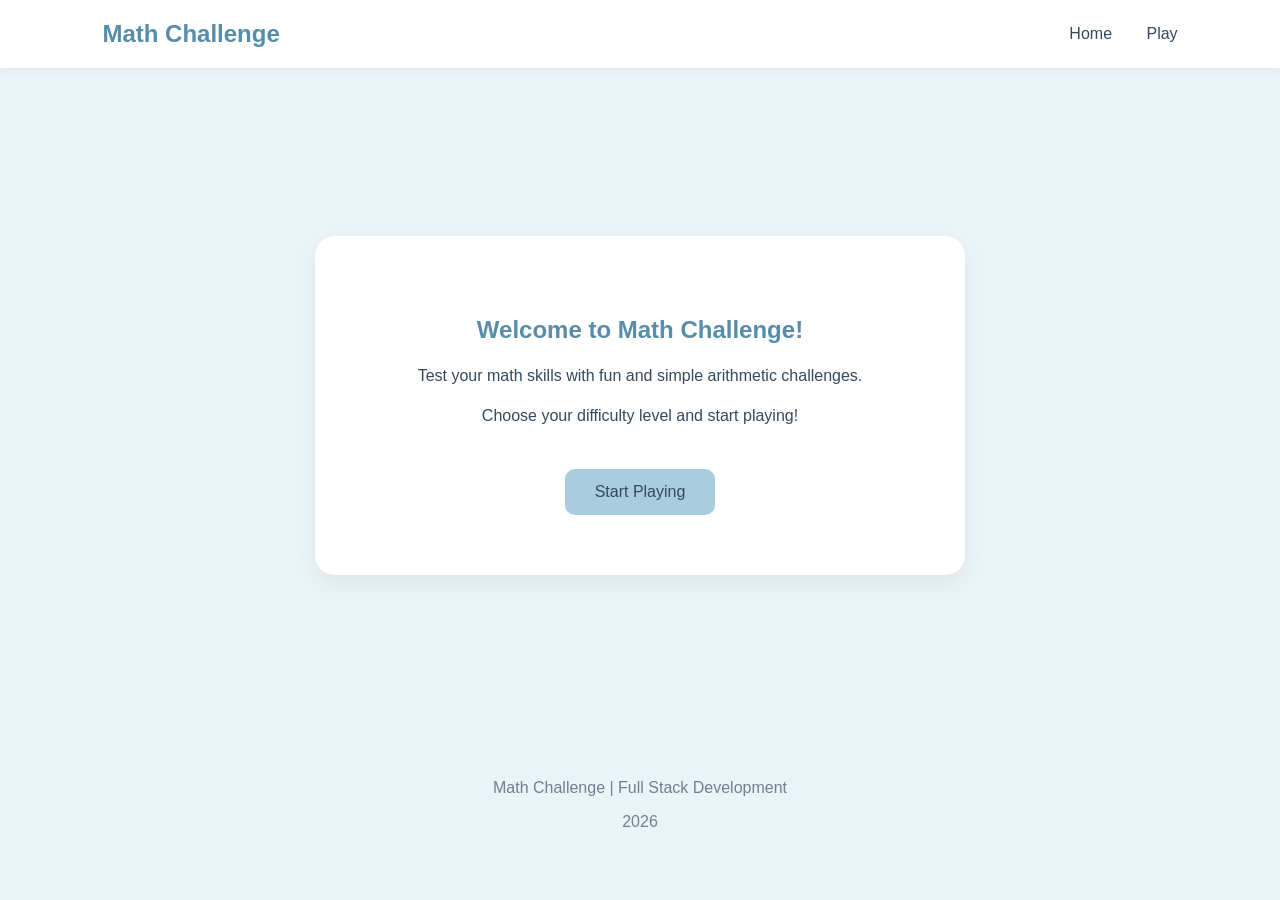
<file: index.html>
<!DOCTYPE html>
<html lang="en">
<head>
    <meta charset="UTF-8">
    <meta name="viewport" content="width=device-width, initial-scale=1.0">
    <link rel="stylesheet" href="css/style.css">
    <title>Math Challenge | Home</title>
</head>
<body>
    <header>
        <h2>Math Challenge</h2>

        <!--Navigation Menu-->
        <nav>
            <a href="index.html">Home</a>
            <a href="game.html">Play</a>
        </nav>
    </header>    

    <main>
        <section class="hero">
            <h1>Welcome to Math Challenge!</h1>

            <p>
                Test your math skills with fun and
                simple arithmetic challenges.
            </p>

            <p>
                Choose your difficulty level
                and start playing!
            </p>

            <a href="game.html" class="btn">
                Start Playing
            </a>

        </section>
    </main>

    <footer>
        <p>Math Challenge | Full Stack Development</p>
        <p>2026</p>
    </footer>

</body>
</html>
</file>
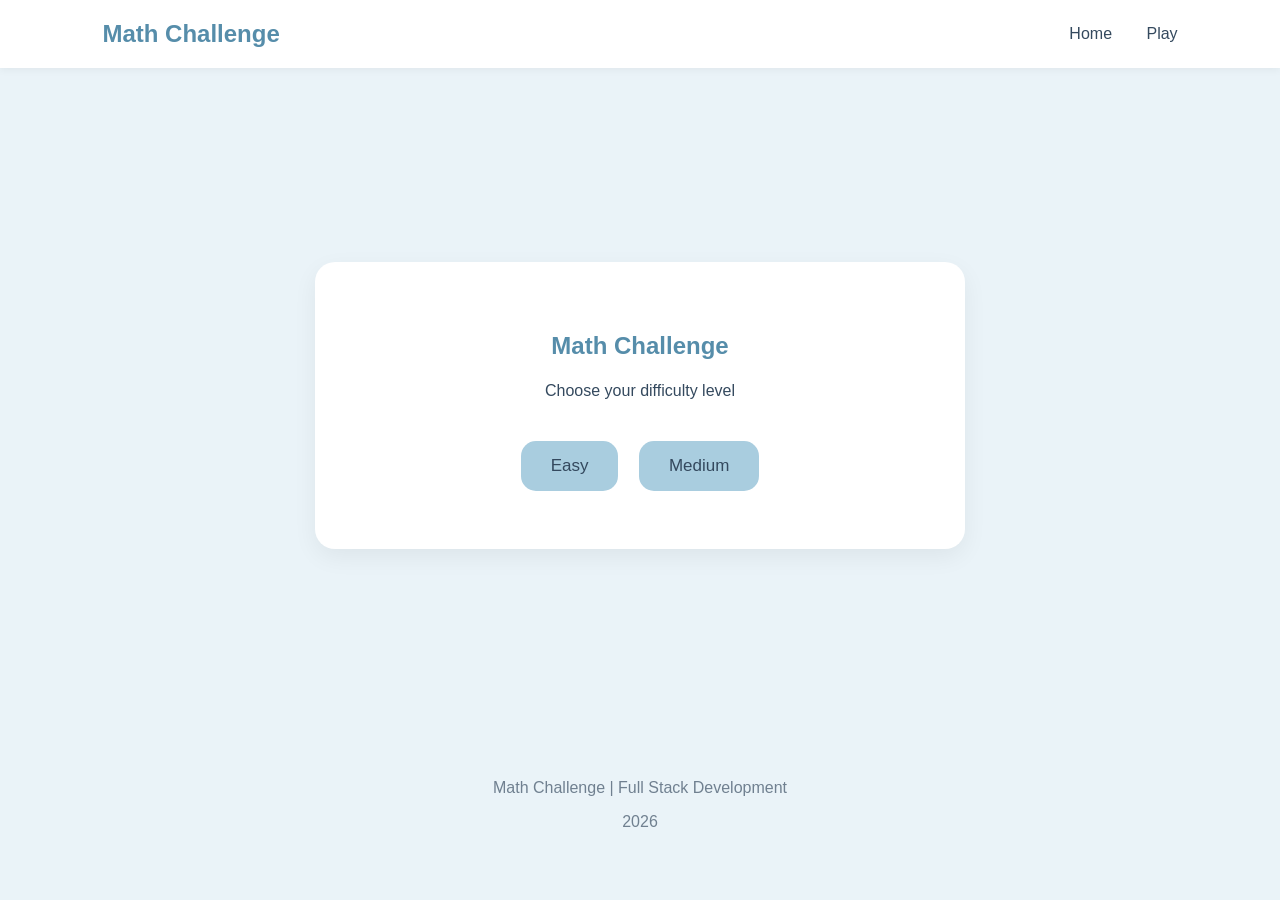
<file: game.html>
<!DOCTYPE html>
<html lang="en">
<head>
    <meta charset="UTF-8">
    <meta name="viewport" content="width=device-width, initial-scale=1.0">
    <link rel="stylesheet" href="css/style.css">
    <title>Math Challenge | Play</title>
</head>
<body>
    <header>
        <h2>Math Challenge</h2>

        <!--Navigation Menu-->
        <nav>
            <a href="index.html">Home</a>
            <a href="game.html">Play</a>
        </nav>
    </header>    

    <main>
        <section class="game-card">

            <h1>Math Challenge</h1>
            <p>Choose your difficulty level</p>

            <div id="menu">
                <button onclick="setMode('easy')">Easy</button>
                <button onclick="setMode('medium')">Medium</button>
            </div>

            <div id="game-area" style="display:none;">

                <h3 id="mode-title"></h3>

                <p class="score">
                    Score: <span id="skor">0</span>
                </p>

                <div class="equation">
                    <span id="num1"></span>
                    <span class="unknown">[?]</span>
                    <span id="num2"></span>
                    =
                    <span id="result"></span>
                </div>

                <div class="answer-buttons">
                    <button onclick="checkAnswer('+')">+</button>
                    <button onclick="checkAnswer('-')">−</button>
                </div>

                <p id="feedback"></p>

                <button class="back-btn" onclick="back()">
                    Back to Start
                </button>

            </div>

        </section>
    </main>

    <footer>
        <p>Math Challenge | Full Stack Development</p>
        <p>2026</p>
    </footer>

<script src="js/game.js"></script>
</body>
</html>
</file>
<file: css/style.css>
* {
    box-sizing: border-box;
}

body {
    margin: 0;
    font-family: Arial, sans-serif;
    background-color: #EAF3F8;
    color: #34495E;
}

header{
    background-color: white;
    padding: 20px 8%;
    display: flex;
    justify-content: space-between;
    align-items: center;
    box-shadow: 0 2px 8px rgba(0,0,0,0.05);
}

header h2 {
    margin: 0;
    color: #568DAA;
}

nav a{
    text-decoration: none;
    margin-left: 30px;
    color: #34495E;
}

nav a:hover {
    color: #568DAA;
}

main{
    min-height: 75vh;
    display: flex;
    justify-content: center;
    align-items: center;
    padding: 40px;
}

.hero{
    background-color: white;
    text-align: center;
    padding: 60px 40px;
    max-width: 650px;
    width: 100%;
    border-radius: 20px;
    box-shadow: 0 8px 25px rgba(0,0,0,0.06);
}

.hero h1{
    color: #568DAA;
}

.hero p {
    line-height: 1.5;
}

.btn {
    display: inline-block;
    margin-top: 25px;
    padding: 14px 30px;
    background-color: #A9CDDF;
    color: #34495E;
    text-decoration: none;
    border-radius: 10px;
    transition: 0.3s;
}

.btn:hover {
    background-color: #85B6CE;
    transform: translateY(-3px);
}

footer {
    text-align: center;
    padding: 20px;
    color: #708090;
}


/* Math Challenge - Game Page */

.game-card {
    background-color: white;
    text-align: center;
    padding: 50px 40px;
    width: 100%;
    max-width: 650px;
    border-radius: 20px;
    box-shadow: 0 8px 25px rgba(0,0,0,0.06);
}

.game-card h1 {
    color: #568DAA;
}

.game-card p {
    line-height: 1.5;
}

/* Level selection */
#menu {
    margin-top: 30px;
}

#menu button{
    background-color: #A9CDDF;
    color: #34495E;
    border: none;
    border-radius: 15px;
    padding: 15px 30px;
    margin: 8px;
    font-size: 17px;
    cursor: pointer;
    transition: 0.3s;
}

#menu button:hover {
    background-color: #85B6CE;
    transform: translateY(-3px);
}

/* Game area */
#game-area {
    margin-top: 30px;
}

/* Math equation */

.equation {
    background-color: #EAF3F8;
    border-radius: 15px;
    padding: 30px 15px;
    margin: 25px 0;
    font-size: 32px;
    font-weight: bold;
}

.unknown {
    color: #568DAA;
    margin: 0 10px;
}

/* Back button */
.back-btn {
    margin-top: 20px;
    padding: 10px 20px;
    background-color: #D6EAF5;
    color: #34495E;
    border: 1px solid #A9CDDF;
    border-radius: 10px;
    cursor: pointer;
    transition: 0.3s;
}

.back-btn:hover {
    background-color: #EAF3F8;
}
</file>
